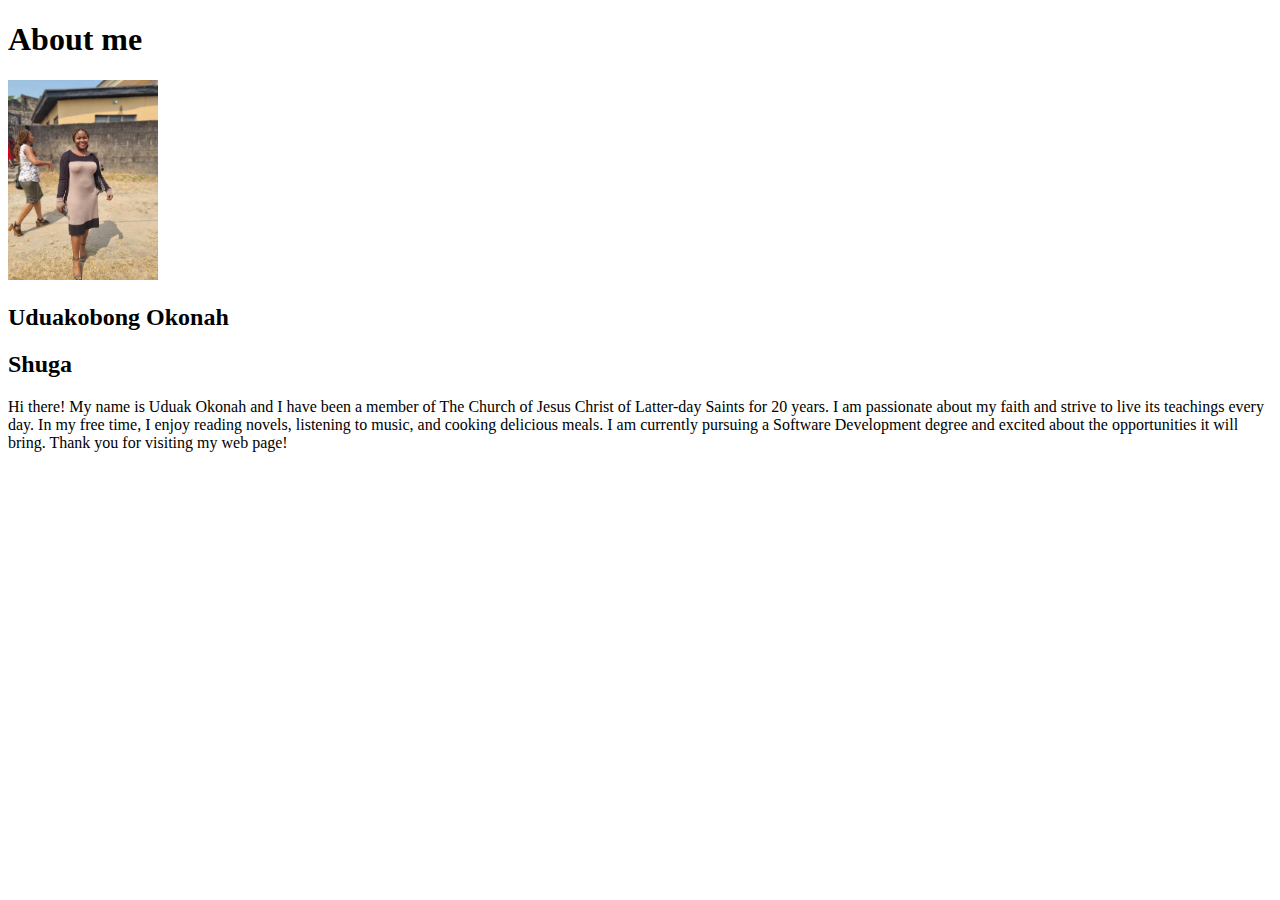
<file: about me/index.html>
<!DOCTYPE html>
<html lang="en">
<head>
    <meta charset="UTF-8">
    <title>Page title</title>
</head>
<body>
    <h1>About me</h1>
    <img src="myp.jpg" width="150px"alt="A picture of me">
    <h2>Uduakobong Okonah  </h2>
    <h2>Shuga</h2>
    
   
  <p>
    Hi there! My name is Uduak Okonah and I have been a member of The Church of Jesus Christ of Latter-day Saints for 20 years. I am passionate about my faith and strive to live its teachings every day. In my free time, I enjoy reading novels, listening to music, and cooking delicious meals. I am currently pursuing a Software Development degree and excited about the opportunities it will bring. Thank you for visiting my web page!
  </p>
</body>
</html>
</file>
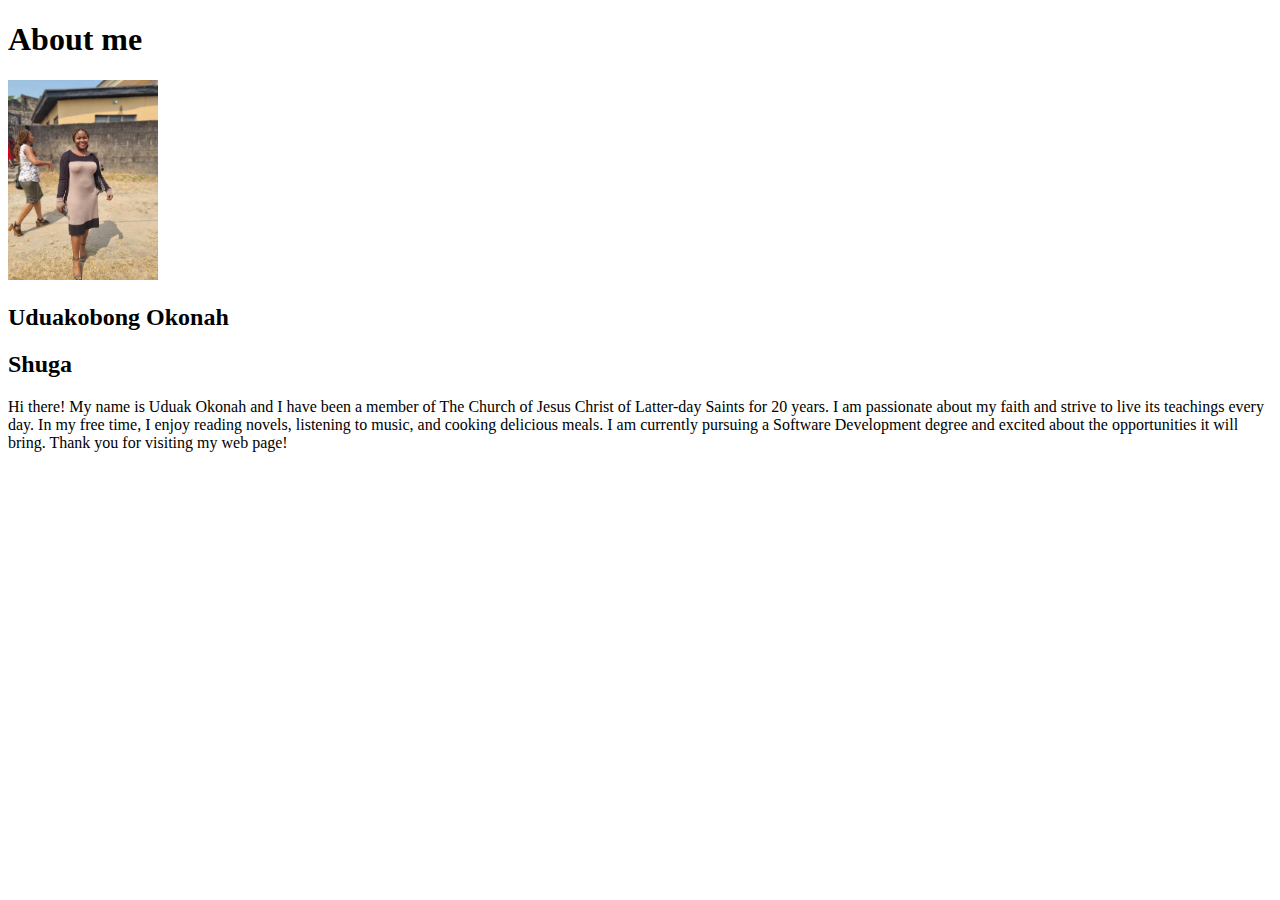
<file: about_me/index.html>
<!DOCTYPE html>
<html lang="en">
<head>
    <meta charset="UTF-8">
    <title>Page title</title>
</head>
<body>
    <h1>About me</h1>
    <img src="images/myp.jpg" width="150px"alt="A picture of me">
    <h2>Uduakobong Okonah  </h2>
    <h2>Shuga</h2>
    
   
  <p>
    Hi there! My name is Uduak Okonah and I have been a member of The Church of Jesus Christ of Latter-day Saints for 20 years. I am passionate about my faith and strive to live its teachings every day. In my free time, I enjoy reading novels, listening to music, and cooking delicious meals. I am currently pursuing a Software Development degree and excited about the opportunities it will bring. Thank you for visiting my web page!
  </p>
</body>
</html>
</file>
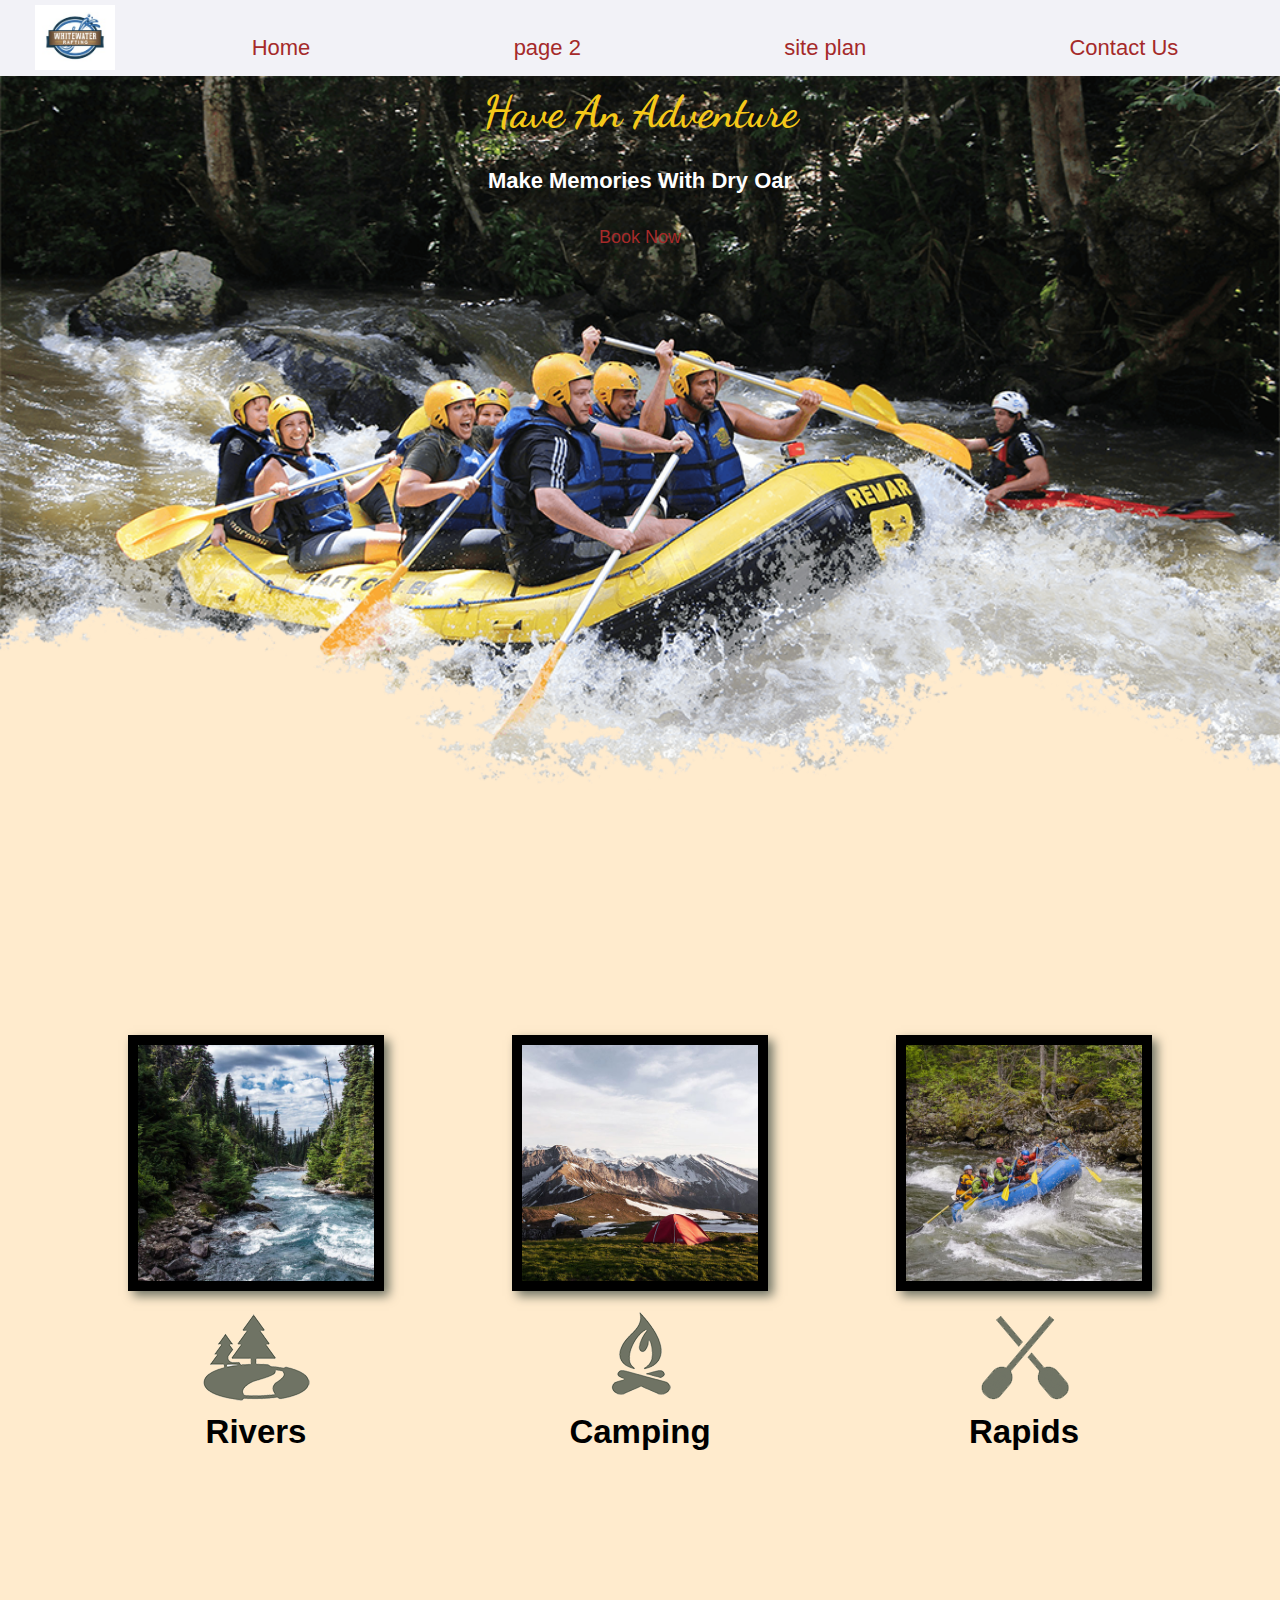
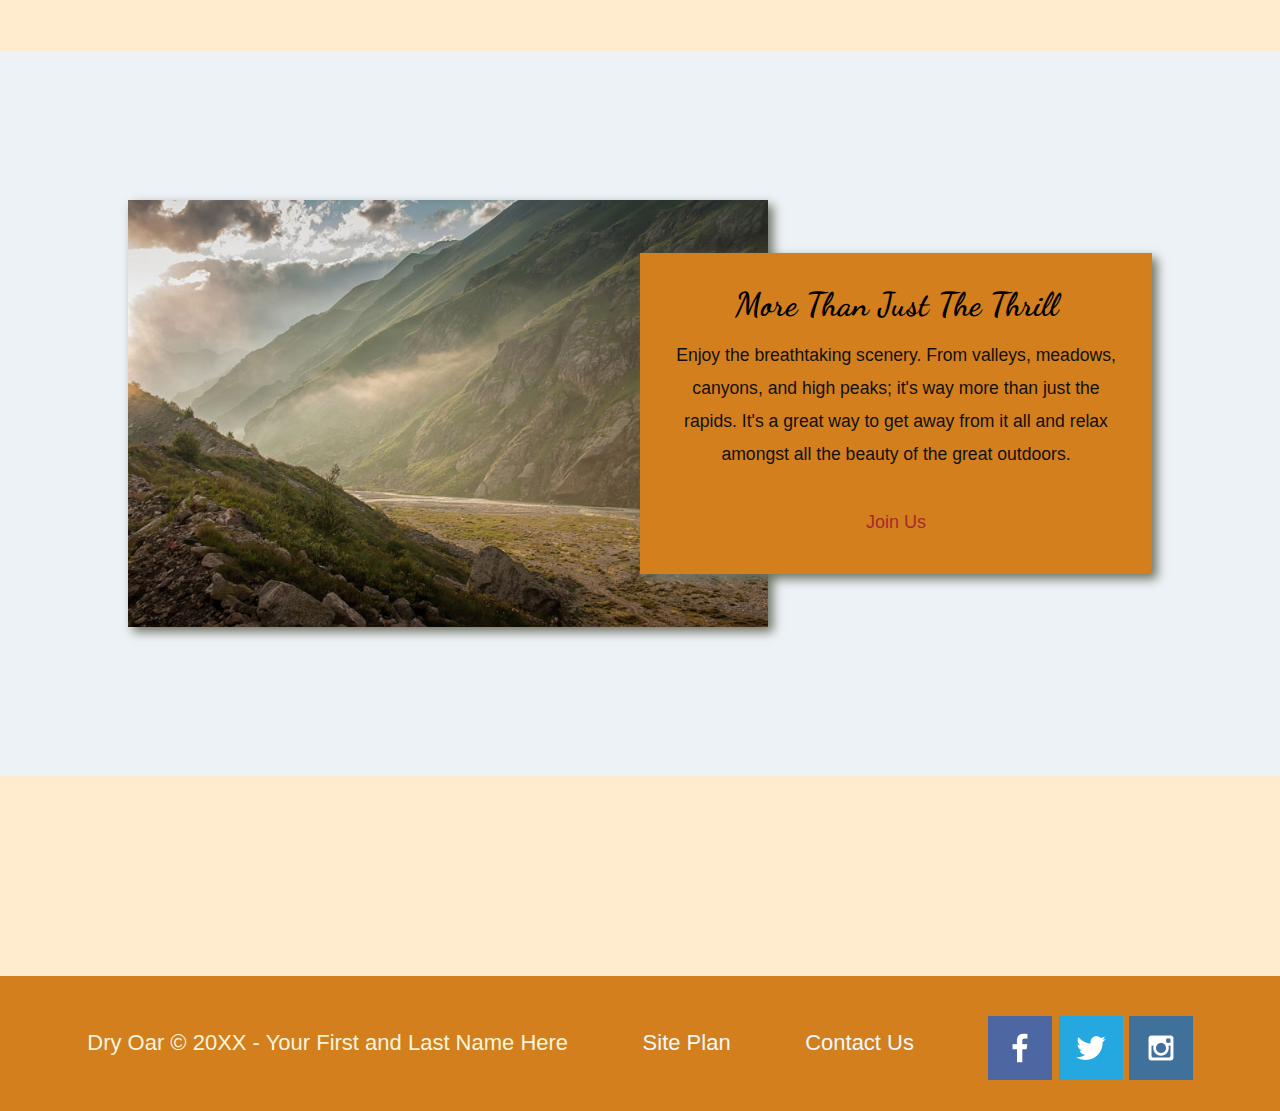
<file: wwr/index.html>
<!DOCTYPE html>
<html lang="en">
<head>
    <meta charset="UTF-8">
    <meta name="viewport" content="width=device-width, initial-scale=1.0">
    <title>Whitewater Rafting Vacation| Dry Oar Boating| Home</title>
    <link rel="stylesheet" href="Styles/style.css">
</head>
<body>
    <div id="content">
    <header>
        <a id="logo_link" href="index.html" >
            <img class="logo" src="images/whitewater.jpg" alt="site_logo">
        </a>
        <nav>
            <a href="index.html">Home</a>
            <a href="#">page 2</a>
            <a href="site-plan-rafting.html">site plan</a>
            <a href="Contact-us.html">Contact Us</a>
        </nav>
    </header>
    <div id="hero">
        <div id="hero-box">
            <img id="hero-img" src="images/hero.png" alt="people enjoying white water rafting">
        </div>
        <section id="hero-msg">
            <h1 class="home-title">Have An Adventure </h1>
            <h4>Make Memories With Dry Oar</h4>
            <div class="button-box">
            <a class="book" href="contactus.html">Book Now </a>

            </div>
        </section>
    </div>
    <main class="home-grid">
        <section class="rivers-card">
            <img class="card-img" src="images/rivers.jpg" alt="river in forest">
            <img class="icon" src="images/river_icon.png" alt="river icon">
            <h2>Rivers</h2>
        </section>
        <section class="camping-card">
            <img class="card-img" src="images/camping.jpg" alt="tent in mountains">
            <img class="icon" src="images/fire_icon.png" alt="fire icon">
            <h2>Camping</h2>
        </section>
        <section class="rapids-card">
            <img class="card-img" src="images/rapids.jpg" alt="rafting boat">
            <img class="icon" src="images/oars.png" alt="oars icon">
            <h2>Rapids</h2>
        </section>
        <div id="background"></div>
        <img class="mountains" src="images/mountains.jpg" alt="Misty mountains">
    <section class="msg">
        <h2>More Than Just The Thrill</h2>
        <p>Enjoy the breathtaking scenery. From valleys, meadows, canyons, and high peaks; it's way more than just the rapids. It's a great way to get away from it all and relax amongst all the beauty of the great outdoors. </p>
        <a class='join' href="rivers.html">Join Us</a>
        </section>

    </main>
<footer>
    <p>Dry Oar &copy; 20XX - Your First and Last Name Here</p>
    <p><a href="site-plan-rafting.html">Site Plan</a></p>
    <p><a href="contactus.html">Contact Us</a></p>
    <div class="social">
        <a href="https://facebook.com">
            <img src="images/facebook.png" alt="fb icon">
        </a>
        <a href="https://twitter.com">
            <img src="images/twitter.png" alt="twitter icon">
        </a>
        <a href="https://instagram.com">
            <img src="images/instagram.png" alt="instagram icon">
        </a>
    </div>
    </footer>
</div>
</body>
</html>
</file>
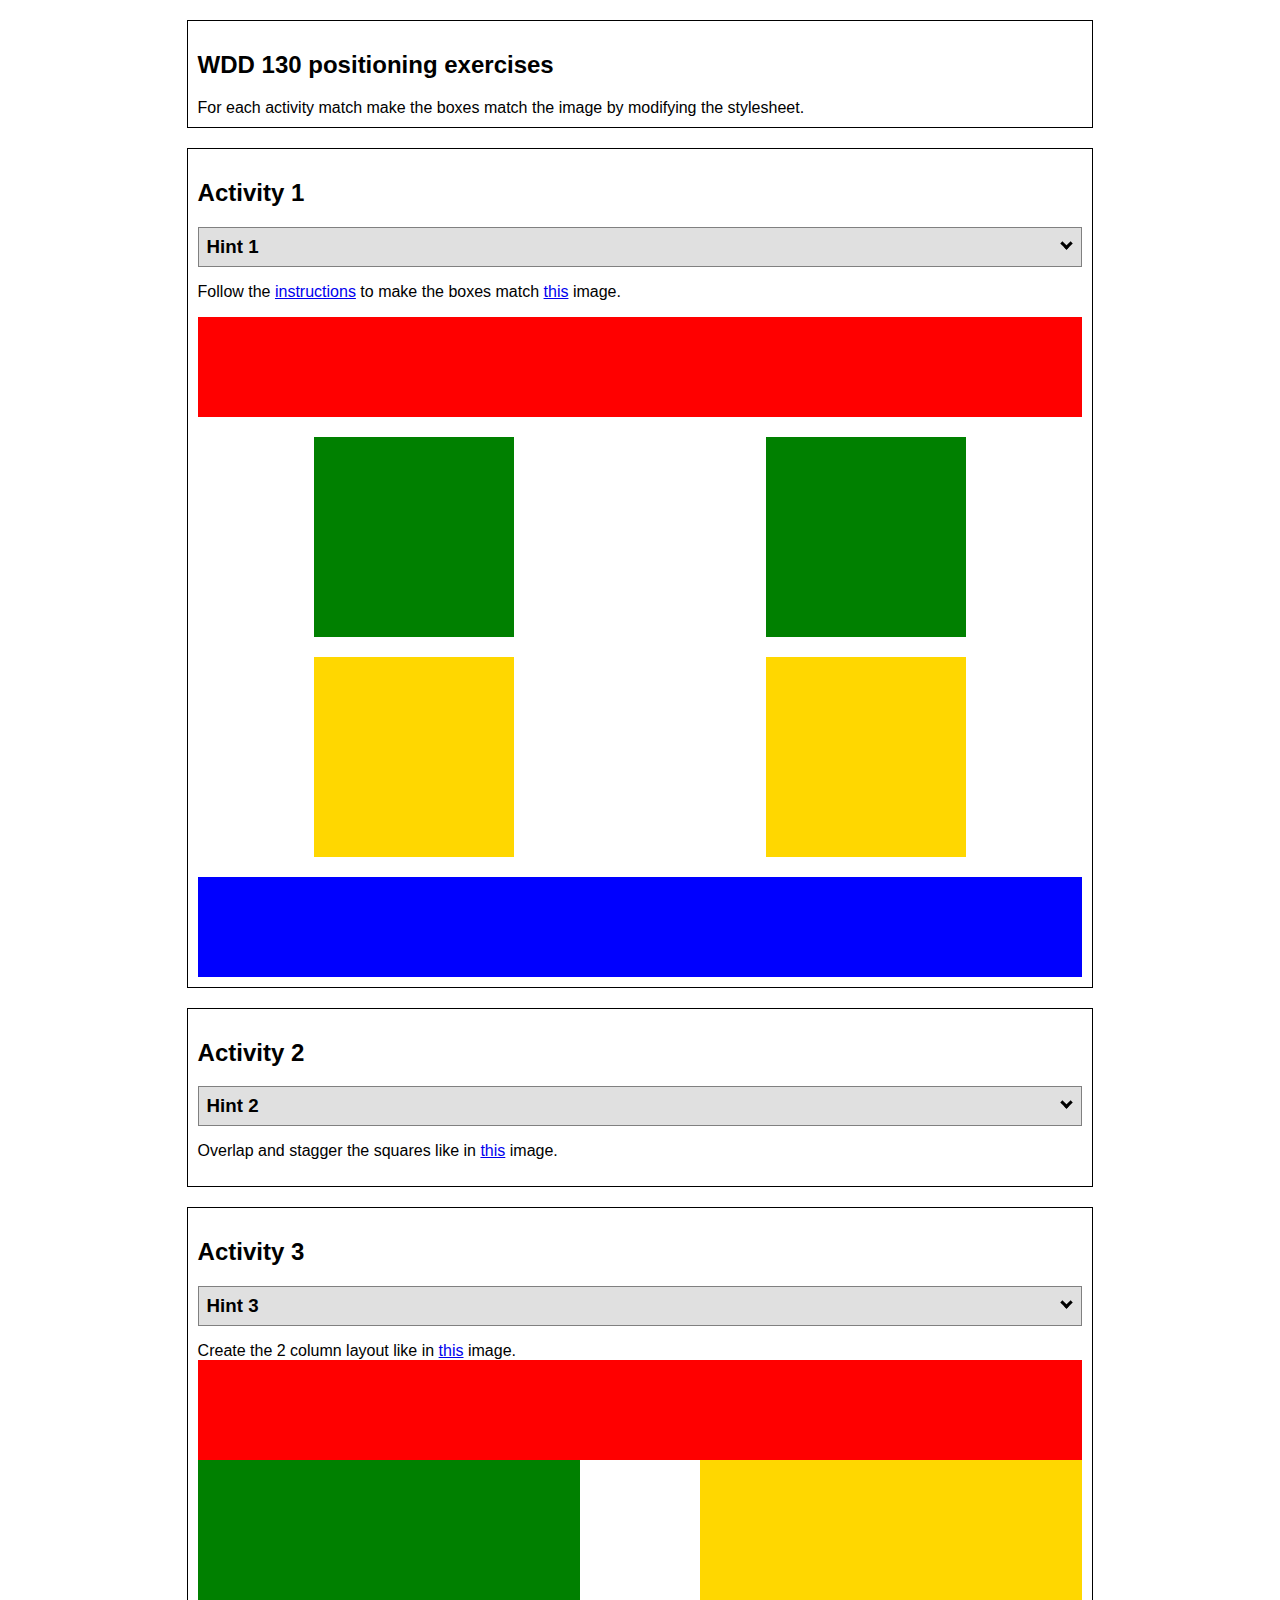
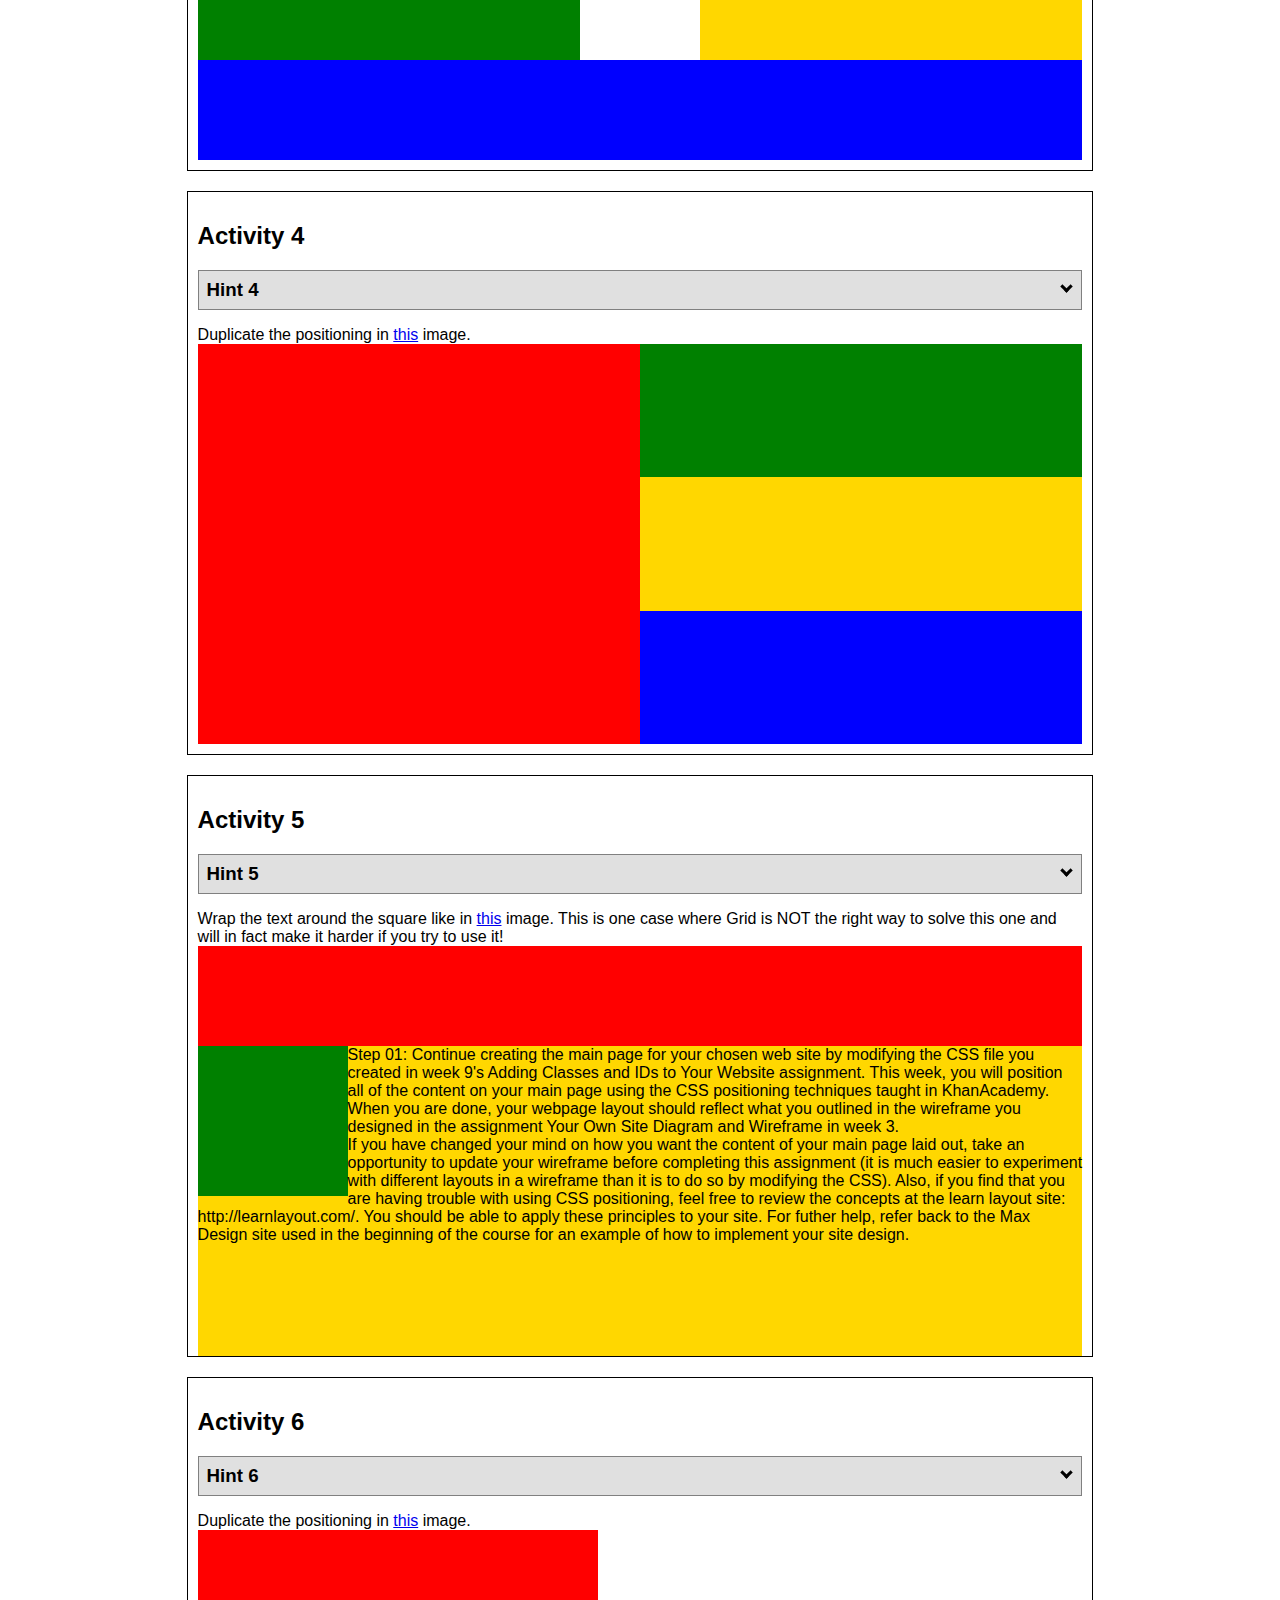
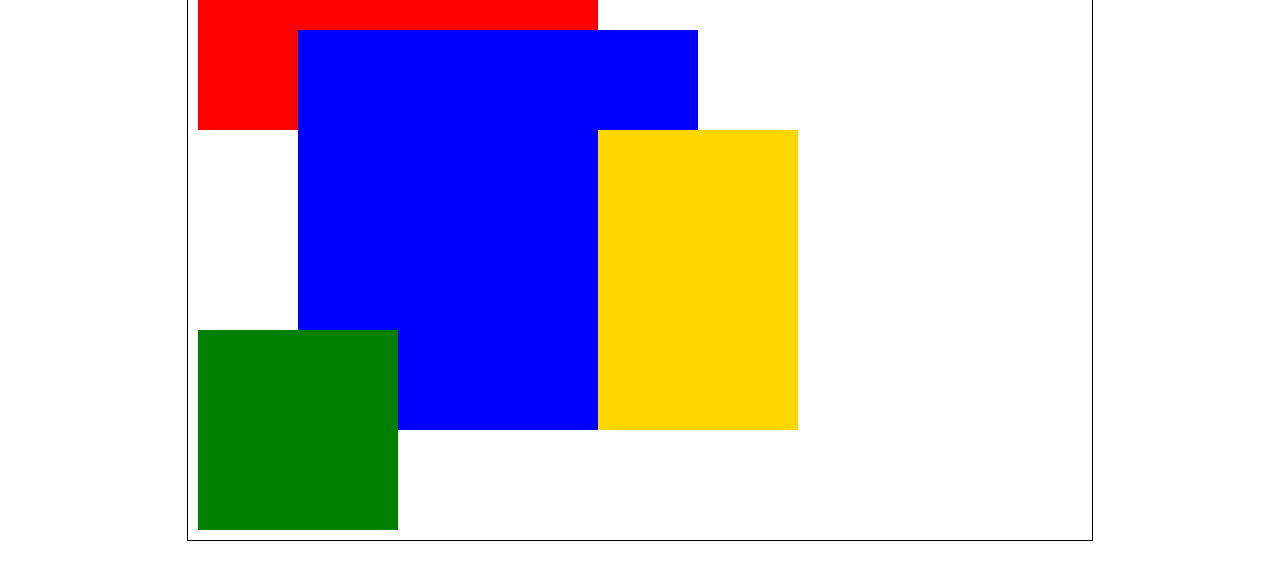
<file: positioning.html>
<!DOCTYPE html>
<html lang="en">
  <head>
    <!-- HTML - Name: positioning.html -->
    <title>Positioning Activity</title>
    <link rel="stylesheet" type="text/css" href="positionstyles.css" />
  </head>
  <body>
    <div class="activity">
      <h2>WDD 130 positioning exercises</h2>
      For each activity match make the boxes match the image by modifying the stylesheet.</div>
    <div class="activity">
      <h2>Activity 1</h2>
      <section class="hint"><input type="checkbox" ><i></i> <h3>Hint 1</h3><div><p>Check out the <a href="https://byui-wdd.github.io/wdd130/activities/w06-css-positioning.html" target="_blank">activity instructions</a> in Ilearn!</p></div></section>
      <p>Follow the <a href="https://byui-wdd.github.io/wdd130/activities/w06-css-positioning.html" target="_blank">instructions</a> to make the boxes match  <a href="https://byui-wdd.github.io/wdd130/images/example1.png" target="_blank">this</a> image.</p>
      <div class="content1" >
        <div class="red1" ></div>
        <div class="green1" ></div>
        <div class="green1" ></div>
        <div class="yellow1"></div>
        <div class="yellow1"></div>
        <div class="blue1"></div>
      </div>
    </div>
    <div class="activity">
      <h2>Activity 2</h2>
      <section class="hint"><input type="checkbox" > <h3>Hint 2</h3><i></i><div>
      <ul>
      <li>grid-template-columns: 50px 50px 50px 50px 50px </li></ul></div></section>
      <p>Overlap and stagger the squares like in <a href="https://byui-wdd.github.io/wdd130/images/example2.png" target="_blank">this</a> image.</p>
      <div class="content2" >
        <div class="red2" ></div>
        <div class="green2" ></div>
        <div class="yellow2"></div>
        <div class="blue2"></div>
      </div>
    </div>
    <div class="activity">
      <h2>Activity 3</h2>
      <section class="hint"><input type="checkbox" > <h3>Hint 3</h3><i></i><div><p>This one is going to be best solved with CSS Grid. Remember to make the boxes the right width first...then start moving them around. </p><h4>Properties used:</h4><ul><li>display:grid;</li><li>grid-template-columns:</li><li>grid-column-gap:</li>
        <li>grid-column:</li>  </ul></div></section>
      Create the 2 column layout like in <a href="https://byui-wdd.github.io/wdd130/images/example3.png" target="_blank">this</a>  image.
      <div class="content3" >
        <div class="red3" ></div>
        <div class="green3" ></div>
        <div class="yellow3"></div>
        <div class="blue3"></div>
      </div>
    </div>
    <div class="activity">
      <h2>Activity 4</h2>
      <section class="hint"><input type="checkbox" > <h3>Hint 4</h3><i></i><div><p>For the others we have been primarily concerned with width. For this one you will need to adjust height as well. </p><h4>Properties used:</h4><ul><li>display:grid;</li><li>grid-template-columns:</li><li>grid-row:</li></ul></div></section>
      Duplicate the positioning in <a href="https://byui-wdd.github.io/wdd130/images/example4.png" target="_blank">this</a> image. 
      <div class="content4" >
        <div class="red4" ></div>
        <div class="green4" ></div>
        <div class="yellow4"></div>
        <div class="blue4"></div>
      </div>
    </div>

    <div class="activity">
      <h2>Activity 5</h2>
      <section class="hint"><input type="checkbox" > <h3>Hint 5</h3><i></i><div><p>Grid is <strong>not</strong> the right way to do this.  In fact there is only one way to really do that...and that is with float. Remember that we float the thing we want the text to wrap around.  Also remember to start by making all the shapes the right size and shape.</p><h4>Properties used:</h4><ul><li>float: left;</li></ul></div></section>
      Wrap the text around the square like in <a href="https://byui-wdd.github.io/wdd130/images/example5.png" target="_blank">this</a> image. This is one case where Grid is NOT the right way to solve this one and will in fact make it harder if you try to use it!
      <div class="content5" >
        <div class="red5" ></div>
        <div class="green5" ></div>
        <div class="yellow5">Step 01: Continue creating the main page for your chosen web site by modifying the CSS file you created in week 9's Adding Classes and IDs to Your Website assignment. This week, you will position all of the content on your main page using the CSS positioning techniques taught in KhanAcademy. When you are done, your webpage layout should reflect what you outlined in the wireframe you designed in the assignment Your Own Site Diagram and Wireframe in week 3. <br />
          If you have changed your mind on how you want the content of your main page laid out, take an opportunity to update your wireframe before completing this assignment (it is much easier to experiment with different layouts in a wireframe than it is to do so by modifying the CSS). Also, if you find that you are having trouble with using CSS positioning, feel free to review the concepts at the learn layout site: http://learnlayout.com/. You should be able to apply these principles to your site. For futher help, refer back to the Max Design site used in the beginning of the course for an example of how to implement your site design.</div>
        <div class="blue5"></div>
      </div>
    </div>
    <div class="activity">
      <h2>Activity 6</h2>
      <section class="hint"><input type="checkbox" > <h3>Hint 6</h3><i></i><div><p>This one is all about visualizing the grid behind the layout. If you are having a hard time doing that first: all the sizes are even multiples of 100, and second here is another example with the lines drawn: <a href="https://byui-wdd.github.io/wdd130/images/example6-hint.png" target="_blank">example 6 with lines</a>. For this one you will find it easiest if you use px for the column width. You can also use <kbd>z-index</kbd> to control the element layering.    </p><h4>Properties used:</h4><ul><li>display:grid;</li><li>grid-template-columns:</li><li>grid-column:</li><li>grid-row:</li><li><a href="https://www.w3schools.com/cssref/pr_pos_z-index.asp" target="_blank">z-index:</a></li></ul></div></section>
      Duplicate the positioning in <a href="https://byui-wdd.github.io/wdd130/images/example6.png" target="_blank">this</a> image.
      <div class="content6" >
        <div class="red6" ></div>
        <div class="green6" ></div>
        <div class="yellow6"></div>
        <div class="blue6"></div>
      </div>
    </div>
  </body>
</html>
</file>
<file: wwr/Styles/style.css>
@import url('https://fonts.googleapis.com/css2?family=DM+Serif+Display&family=Dancing+Script:wght@600&family=Roboto:ital,wght@1,300&display=swap');

#content {
    max-width: 1600px;
    margin: 0 auto;
}

nav a {
    text-align: center;
    color: brown;
    text-decoration: none;
    padding-top: 35px;
}
#hero-msg h1, #hero-msg h4 {
    text-align: center;
}

.button-box {
    text-align: center;
}
main section {
    text-align: center;}

#background {
     height: 725px;
     grid-column: 1/11;
     grid-row: 4/9;
    }

body {
    background-color: blanchedalmond;
    font-family: Verdana, Tahoma, sans-serif;
    font-size: 22px;
    margin: 0;
    padding: 0%;
   }
   
header{
    background-color: rgb(242, 242, 247);
   }

nav a:hover{
    background-color: aqua;
    color: rgb(22, 19, 19);
 }  

.book:hover, .join:hover{
    background-color: darkkhaki;
    color: chocolate;
 }

#background {
    background-color: rgb(237, 242, 247);
} 

.msg {
    background-color: rgb(212, 127, 30);
    line-height: 1.5em;
    padding: 35px;
    grid-column: 6/10;
    grid-row: 6/7;
    box-shadow: 5px 5px 10px #6f7364;
}

footer{
    background-color: rgb(212, 127, 30);
    color: beige;
    padding: 25px 50px;
    margin-top: 200px;
    display: flex;
    justify-content: space-around;
    align-items: center;
}

nav a:hover{
    color: black;
}

.home-title {
    color: rgb(244, 200, 25);
    font-family: 'Dancing Script', 'Roboto', 'Times New Roman';
    font-size: 2em;
    margin-top: 10px;
}

h4 {
    color: aliceblue;
}

.book, .join {
    color: brown;
    text-decoration: none;
    font-size: 18px;
    padding: 15px 30px;
    margin-top: 50px ;
    border-radius: 5px;
}

.msg h2 {
    color: black;
    font-family: 'Dancing Script' ,
    'DM Serif Display' , 'sans-serif' ;
}

.msg p {
    color: rgb(17, 17, 16);
    font-size: .8em;
    padding-bottom: 15px;
}

footer a {
    color: aliceblue;
    text-decoration: none;
}
footer a:hover {
    color:black;
}

.logo {
    width: 80px;
}

#hero-img {
    width: 100%;
}

footer p {
    font: 1.2em;
}

footer p a:hover {
    text-decoration: underline;
}
h2 {
    margin: 0;
}

#logo_link {
    padding-top: 5px;
    justify-self: center;
    align-self: center;
}

footer .social img {
    padding-top: 15px;
}

.icon {
    padding-top: 10px;
}

.rivers-card, .camping-card, .rapids-card {
    margin: 200px 0;
}

.card-img {
    border: 10px solid black;
    transition: transform .5s;
    box-shadow: 5px 5px 10px #6f7364;
}

main section img {
    box-sizing: border-box;
}
header {
    display: grid;
    grid-template-columns: 150px auto;
}

nav {
    display: flex;
    justify-content: space-around;
}
#hero {
    display: grid;
    grid-template-columns: 1fr 3fr 1fr;
    margin-top: -100px; 
}
             
#hero-box {
    grid-column: 1/4;
    grid-row: 1/3;
    z-index: -1;
}            

#hero-msg h4 {
    color: white;
}
#hero-msg {
    grid-column: 2/3;
    grid-row: 1/2;
    margin-top: 100px;
}      
.card-img, .mountains {
    width: 100%;
}
.home-grid{
    display:grid;
    grid-template-columns:repeat(10, 1fr)
}
.rivers-card{
    grid-column: 2/4;
    grid-row: 2/3;
}
.camping-card{
    grid-column: 5/7;
    grid-row: 2/3;
}

.rapids-card{
    grid-column: 8/10;
    grid-row: 2/3;
}
.mountains{
    grid-column: 2/7;
    grid-row: 5/8;
    box-shadow: 5px 5px 10px #6f7364;
}
.card-img:hover {
    opacity: .6;
    transform: scale(1.1);
}     

@media screen and (max-width: 900px) {
    #hero, .home-grid {
        display: block;
        height: auto;
    }
    nav, footer {
        flex-direction: column;
    }
    nav a {
        display: block;
        padding: 15px;
    }
    #hero {
        margin-top: 0;
    }
    #hero-msg {
        margin-top: 0;
    }
    #hero-msg h4 {
        display: none;
    }
    .home-title {
        font-size: 25px;
        color: #6f7364;
    }
    .rivers-card, .camping-card, .rapids-card { 
        margin: 50px auto;
        width: 60%;
    }
    #background {
        display: none;
    }
    .mountains, .msg {
        width: 80%;
        display: block;
        margin: 0 auto;
    }
    footer {
        margin-top: 25px;
    }
}
</file>
<file: positionstyles.css>
/* CSS - Name: "positionstyles.css" */
/* Activity 1 styles */
.content1 {
  /* This is the parent of the activity 1 boxes. */
  display: grid;
  grid-template-columns: 1fr 1fr;
  justify-items: center;
  gap: 20px;
}


.red1 { 
  width: 100%; 
  height: 100px; 
  background-color: red; 
  grid-column: 1/3;

} 
.green1 {
  width: 200px; 
  height: 200px; 
  background-color: green; 

} 
.yellow1 {
  width: 200px; 
  height: 200px; 
  background-color: gold; 
} 
.blue1 {
  width: 100%; 
  height: 100px; 
  background-color: blue; 
  grid-column: 1/3;
} 
/* Activity 2 styles */ 
.content2 {
  /* This is the parent of the activity 2 boxes. */
  position: relative;
}
.red2 {
  width: 100px; 
  height: 100px; 
  background-color: red; 
  position: absolute;
  top: 10px;
  left: 10px;

} 
.green2 { 
  width: 100px; 
  height: 100px; 
  background-color: green; 
  position: absolute;
  top: 60px;
  left: 60px;
} 
.yellow2 {
  width: 100px; 
  height: 100px; 
  background-color: gold; 
  position: absolute;
  top: 110px;
  left: 110px;
} 
.blue2 {
  width: 100px; 
  height: 100px; 
  background-color: blue; 
  position: absolute;
  top: 160px;
  left: 160px;
} 
/* Activity 3 styles */ 
.content3 {
  /* This is the parent of the activity 3 boxes. */
  display: grid;
  grid-template-columns: 1fr 1fr;
  grid-column-gap: 120px;
  grid-template-rows: 100px 200px;
}
.red3 {
  width: 100%; 
  height: 100px; 
  background-color: red; 
  grid-column: 1/3;
  grid-column: span 2;
} 
.green3 {
  width: 100%; 
  height: 300px; 
  background-color: green;
  grid-column: 1;
} 
.yellow3 {
  width: 100%; 
  height: 300px; 
  background-color: gold;
  grid-column: 2; 
} 
.blue3 {
  width: 100%;
  height: 100px; 
  background-color: blue;
  grid-column: span 2;
  grid-column: 1/3; 
} 
/* Activity 4 styles */ 
.content4 {
  /* This is the parent of the activity 4 boxes. */
  height: 400px;
  display: grid;
  grid-template-columns: 1fr 1fr;
}
.red4 {
  width: 100%; 
  height: 100%; 
  background-color: red;
  grid-column: 1/2;
  grid-row: 1/4; 
} 
.green4 {
  width: 100%; 
  height: 100%; 
  background-color: green; 
} 
.yellow4 {
  width: 100%; 
  height: 100%; 
  background-color: gold;
  grid-column: 2/3; 
} 
.blue4 {
  width: 100%; 
  height: 100%; 
  background-color: blue; 
  grid-column: 2/3; 
} 
/* Activity 5 styles */ 
.content5 {
  /* This is the parent of the activity 5 boxes. */
  height: 400px;
}
.red5 { 
  width: 100%; 
  height: 100px; 
  background-color: red; 
} 
.green5 { 
  width: 150px; 
  height: 150px; 
  background-color: green;
  float: left; 

} 
.yellow5 {
  width: 100%; 
  height: 400px; 
  background-color: gold; 

} 
.blue5 {
  width: 100%; 
  height: 100px; 
  background-color: blue; 
} 
/* Activity 6 styles */ 
.content6 {
  /* This is the parent of the activity 6 boxes. */
  display: grid;
  grid-template-columns: repeat(6,100px);
}
.red6 {
  width: 400px; 
  height: 200px; 
  background-color: red; 
  grid-column: 1/5;
  grid-row: 1/3;
} 
.green6 {
  width: 200px; 
  height: 200px; 
  background-color: green;
  grid-column: 1/3;
  grid-row: 5/7;
  z-index: 2; 
} 
.yellow6 {
  width: 200px; 
  height: 300px; 
  background-color: gold; 
  grid-column: 5/7;
  grid-row: 3/7;
  z-index: 2;
} 
.blue6 {
  width: 400px; 
  height: 400px; 
  background-color: blue;
  grid-column: 2/6;
  grid-row: 2/6;
  z-index: 1; 
} 


/* Do not make any changes below here */
.activity {
  width: 70%; 
  margin: 20px auto; 
  font-family: Arial, sans-serif; 
  border: 1px solid black; 
  padding: 10px; 
  clear:both; 
  overflow: auto;
} 

.hint {
  border: 1px solid grey;
  background: #e0e0e0;
  padding: .5em;
  position: relative;
  margin: 1em 0;
}
.hint h3 {
  margin: 0;
}
.hint:hover {
  background: #d0d0d0;
}
.hint > div {
  display: none;
}

.hint input[type=checkbox] {
  position: absolute;
  width: 100%;
  height: 100%;
  opacity: 0;
  z-index: 1;
  cursor: pointer;
}

.hint input[type=checkbox]:checked ~ div {
  display: block;
}

.hint i {
  position: absolute;
  transform: translate(-6px, 0);
  margin-top: 16px;
  right: 10px;
  top: -3px;
}
.hint i:before, .hint i:after {
  content: "";
  position: absolute;
  background-color: black;
  width: 3px;
  height: 9px;
}
.hint i:before {
  transform: translate(2px, 0) rotate(45deg);
}
.hint i:after {
  transform: translate(-2px, 0) rotate(-45deg);
}

.hint input[type=checkbox]:checked ~ i:before {
  transform: translate(-2px, 0) rotate(45deg);
}
.hint input[type=checkbox]:checked ~ i:after {
  transform: translate(2px, 0) rotate(-45deg);
}
.hint a {
  position: relative;
  z-index: 1;
}
</file>
